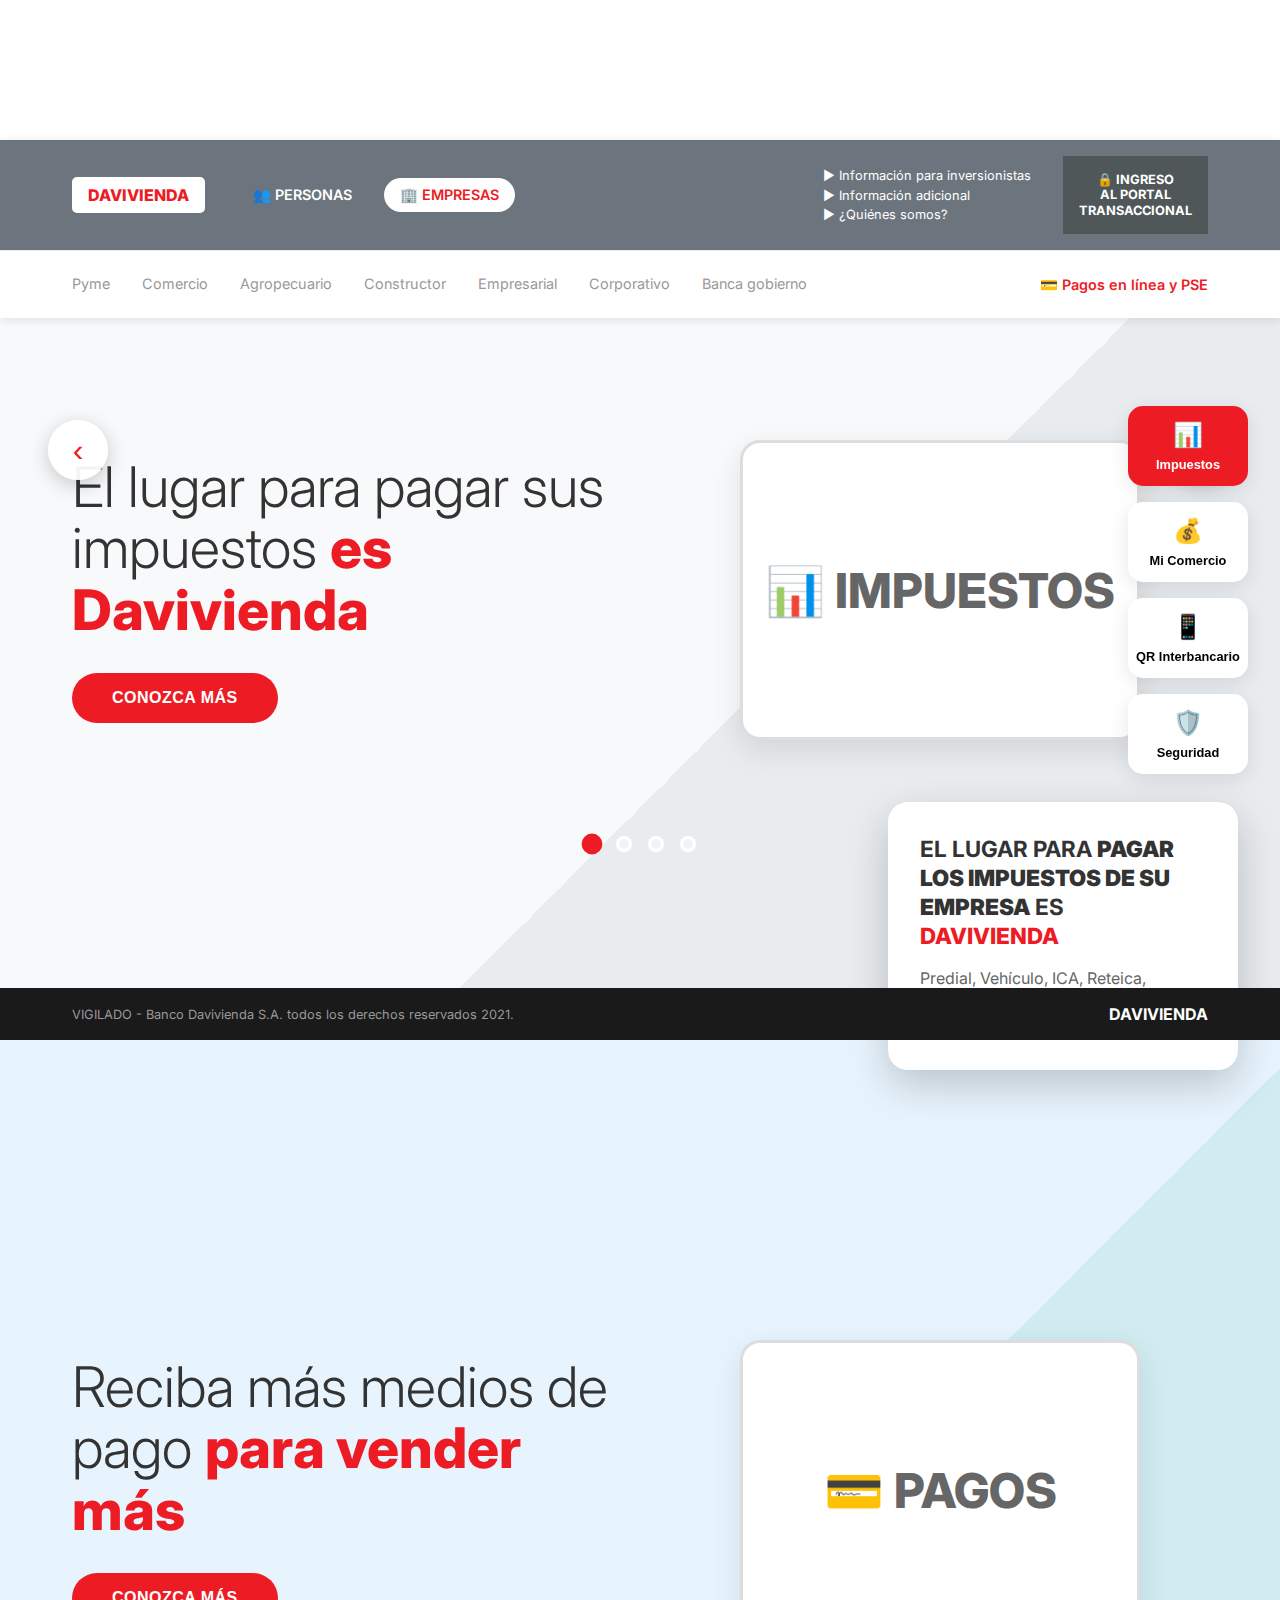
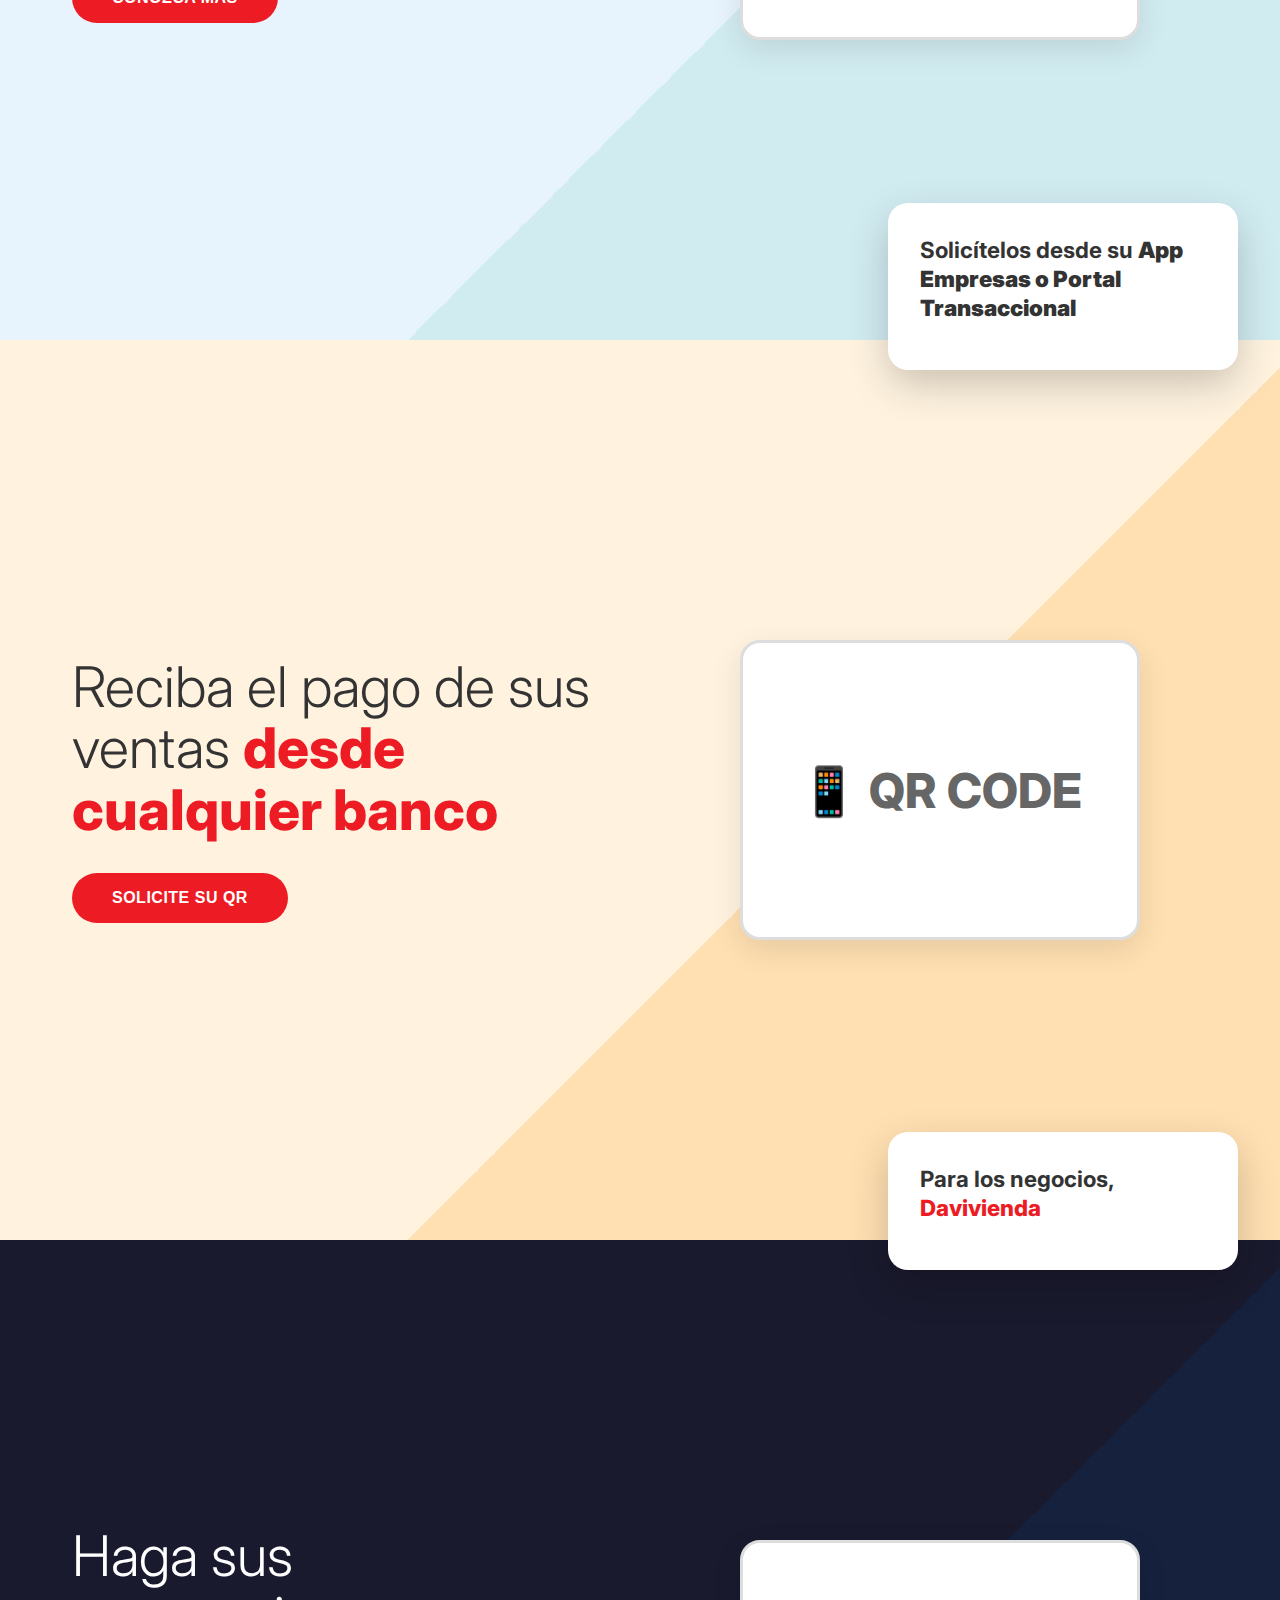
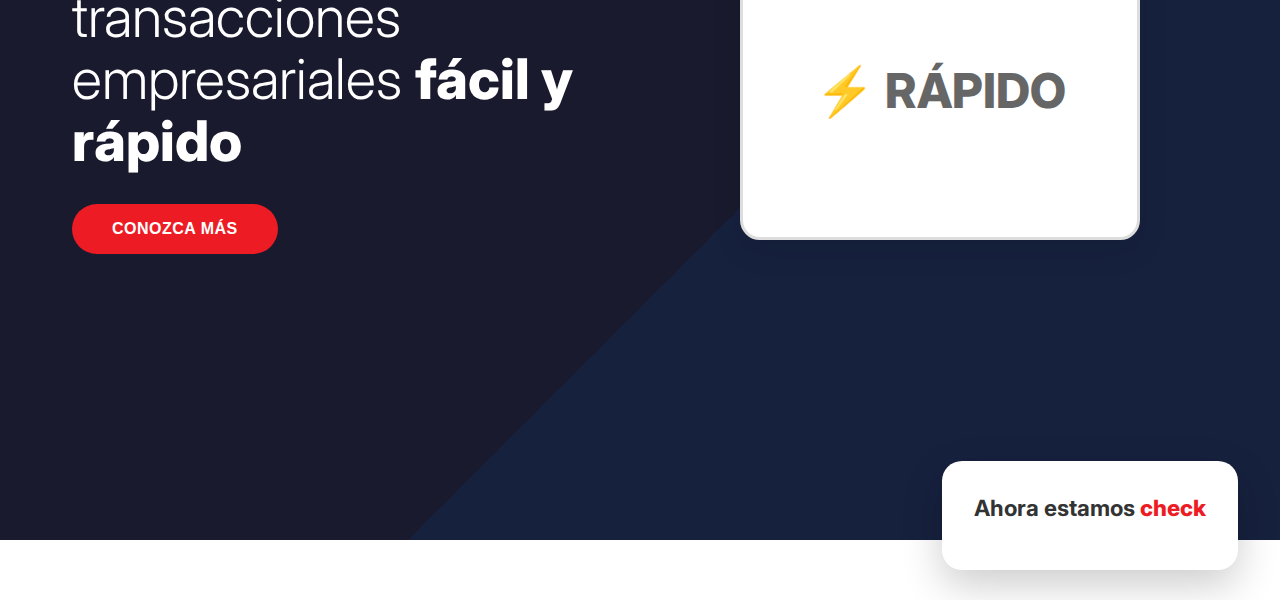
<file: paginas/empresas.html>
<!DOCTYPE html>
<html lang="es">
<head>
    <meta charset="UTF-8">
    <meta name="viewport" content="width=device-width, initial-scale=1.0">
    <title>Davivienda Empresas</title>
    <link rel="stylesheet" href="../assets/css/empresas-styles.css">
    <link href="https://fonts.googleapis.com/css2?family=Inter:wght@400;500;700;800&display=swap" rel="stylesheet">
</head>
<body>
    <!-- Header -->
    <header class="header">
        <div class="header-top">
            <div class="container">
                <div class="header-left">
                    <div class="logo">DAVIVIENDA</div>
                    <nav class="client-nav">
                        <a href="index.html" class="nav-link">👥 PERSONAS</a>
                        <a href="#" class="nav-link active">🏢 EMPRESAS</a>
                    </nav>
                </div>
                <div class="header-right">
                    <nav class="top-menu">
                        <a href="#">▶ Información para inversionistas</a>
                        <a href="#">▶ Información adicional</a>
                        <a href="#">▶ ¿Quiénes somos?</a>
                    </nav>
                    <div class="login-btn">
                        🔒 INGRESO<br>AL PORTAL<br>TRANSACCIONAL
                    </div>
                </div>
            </div>
        </div>
        <div class="header-bottom">
            <div class="container">
                <nav class="bottom-nav">
                    <!-- Pyme -->
                    <div class="nav-item-container">
                        <a href="#" class="nav-item">Pyme</a>
                        <div class="dropdown-menu">
                            <div class="dropdown-item" data-category="maneje">
                                <span class="dropdown-title">Maneje su dinero a diario</span>
                                <div class="dropdown-submenu">
                                    <span>Cuentas</span>
                                    <span>Recaudo</span>
                                    <span>Pagos</span>
                                    <span>Canales</span>
                                    <span>Edificios</span>
                                    <span>Tarjeta Prepago</span>
                                </div>
                            </div>
                            <div class="dropdown-item" data-category="globalice">
                                <span class="dropdown-title">Globalice su negocio</span>
                                <div class="dropdown-submenu">
                                    <span>Importadores</span>
                                    <span>Exportadores</span>
                                    <span>Inversión extranjera</span>
                                </div>
                            </div>
                            <div class="dropdown-item" data-category="empresa">
                                <span class="dropdown-title">Que su empresa no pare de crecer</span>
                                <div class="dropdown-submenu">
                                    <span>Capital de trabajo</span>
                                    <span>Crédito para inversión</span>
                                    <span>Leasing</span>
                                    <span>Tarjetas de crédito</span>
                                    <span>Vehículo Productivo</span>
                                    <span>Fondo Nacional de Garantías</span>
                                </div>
                            </div>
                            <div class="dropdown-item" data-category="invierta">
                                <span class="dropdown-title">Invierta de forma inteligente</span>
                                <div class="dropdown-submenu">
                                    <span>CDT</span>
                                    <span class="highlighted">Invierta de forma inteligente</span>
                                    <span class="description">Fondos administrados por Fiduciaria Davivienda S.A. Fiduciario S.A</span>
                                    <span class="description">Fondos administrados por Corredores Davivienda S.A. Comisionista de Bolsa</span>
                                </div>
                            </div>
                            <div class="dropdown-item" data-category="asegure">
                                <span class="dropdown-title">Asegure su negocio</span>
                                <div class="dropdown-submenu">
                                    <span>Seguro vida grupo negocios</span>
                                    <span>Seguro de taxis</span>
                                    <span>Seguro vehículo de carga</span>
                                    <span>Seguro Tranquilidad Pymes</span>
                                    <span>Seguro ARL</span>
                                </div>
                            </div>
                            <div class="dropdown-item" data-category="asistencias">
                                <span class="dropdown-title">Asistencias</span>
                                <div class="dropdown-submenu">
                                    <span>Asistencia Pyme</span>
                                </div>
                            </div>
                        </div>
                    </div>
                    
                    <!-- Otros elementos del menú sin submenús por ahora -->
                    <a href="#" class="nav-item">Comercio</a>
                    <a href="#" class="nav-item">Agropecuario</a>
                    <a href="#" class="nav-item">Constructor</a>
                    <a href="#" class="nav-item">Empresarial</a>
                    <a href="#" class="nav-item">Corporativo</a>
                    <a href="#" class="nav-item">Banca gobierno</a>
                </nav>
                <div class="pse-link">💳 Pagos en línea y PSE</div>
            </div>
        </div>
    </header>

    <!-- Carousel -->
    <main class="carousel-main">
        <div class="carousel-container">
            <!-- Slide 1 -->
            <div class="slide active" data-slide="0">
                <div class="slide-content">
                    <div class="slide-text">
                        <h1>El lugar para pagar sus impuestos <span class="highlight">es Davivienda</span></h1>
                        <button class="cta-btn">CONOZCA MÁS</button>
                    </div>
                    <div class="slide-visual">
                        <div class="image-placeholder">📊 IMPUESTOS</div>
                        <div class="info-box">
                            <h3>EL LUGAR PARA <strong>PAGAR LOS IMPUESTOS DE SU EMPRESA</strong> ES <span class="red">DAVIVIENDA</span></h3>
                            <p>Predial, Vehículo, ICA, Reteica, Retefuente, Carbono, Saludables, Gasolina, Declaración de Renta.</p>
                        </div>
                    </div>
                </div>
            </div>

            <!-- Slide 2 -->
            <div class="slide" data-slide="1">
                <div class="slide-content">
                    <div class="slide-text">
                        <h1>Reciba más medios de pago <span class="highlight">para vender más</span></h1>
                        <button class="cta-btn">CONOZCA MÁS</button>
                    </div>
                    <div class="slide-visual">
                        <div class="image-placeholder">💳 PAGOS</div>
                        <div class="info-box">
                            <h3>Solicítelos desde su <strong>App Empresas o Portal Transaccional</strong></h3>
                        </div>
                    </div>
                </div>
            </div>

            <!-- Slide 3 -->
            <div class="slide" data-slide="2">
                <div class="slide-content">
                    <div class="slide-text">
                        <h1>Reciba el pago de sus ventas <span class="highlight">desde cualquier banco</span></h1>
                        <button class="cta-btn">SOLICITE SU QR</button>
                    </div>
                    <div class="slide-visual">
                        <div class="image-placeholder">📱 QR CODE</div>
                        <div class="info-box">
                            <h3>Para los negocios, <span class="red">Davivienda</span></h3>
                        </div>
                    </div>
                </div>
            </div>

            <!-- Slide 4 -->
            <div class="slide" data-slide="3">
                <div class="slide-content">
                    <div class="slide-text">
                        <h1>Haga sus transacciones empresariales <span class="highlight">fácil y rápido</span></h1>
                        <button class="cta-btn">CONOZCA MÁS</button>
                    </div>
                    <div class="slide-visual">
                        <div class="image-placeholder">⚡ RÁPIDO</div>
                        <div class="info-box">
                            <h3>Ahora estamos <span class="red">check</span></h3>
                        </div>
                    </div>
                </div>
            </div>
        </div>

        <!-- Controles -->
        <button class="nav-btn prev-btn" onclick="prevSlide()">‹</button>
        <button class="nav-btn next-btn" onclick="nextSlide()">›</button>

        <!-- Indicadores -->
        <div class="indicators">
            <button class="indicator active" onclick="goToSlide(0)"></button>
            <button class="indicator" onclick="goToSlide(1)"></button>
            <button class="indicator" onclick="goToSlide(2)"></button>
            <button class="indicator" onclick="goToSlide(3)"></button>
        </div>
    </main>

    <!-- Menú Flotante -->
    <div class="floating-menu">
        <button class="menu-item active" onclick="goToSlide(0)">
            <div class="menu-icon">📊</div>
            <div class="menu-text">Impuestos</div>
        </button>
        <button class="menu-item" onclick="goToSlide(1)">
            <div class="menu-icon">💰</div>
            <div class="menu-text">Mi Comercio</div>
        </button>
        <button class="menu-item" onclick="goToSlide(2)">
            <div class="menu-icon">📱</div>
            <div class="menu-text">QR Interbancario</div>
        </button>
        <button class="menu-item" onclick="goToSlide(3)">
            <div class="menu-icon">🛡️</div>
            <div class="menu-text">Seguridad</div>
        </button>
    </div>

    <!-- Footer -->
    <footer class="footer">
        <div class="container">
            <div class="footer-left">VIGILADO - Banco Davivienda S.A. todos los derechos reservados 2021.</div>
            <div class="footer-right">DAVIVIENDA</div>
        </div>
    </footer>

    <script src="../assets/js/empresas-script.js"></script>
</body>
</html>
</file>
<file: assets/css/empresas-styles.css>
/* Reset y variables */
* {
    margin: 0;
    padding: 0;
    box-sizing: border-box;
}

:root {
    --red: #ED1C24;
    --gray: #6c757d;
    --dark-blue: #1a1a2e;
    --light-gray: #f8f9fa;
}

html {
    scroll-snap-type: y mandatory;
}

body {
    font-family: 'Inter', sans-serif;
    margin: 0;
    padding: 0;
    scroll-behavior: smooth;
}

.container {
    max-width: 1200px;
    margin: 0 auto;
    padding: 0 2rem;
}

/* Header */
.header {
    position: fixed;
    top: 0;
    left: 0;
    right: 0;
    z-index: 1000;
    background: white;
    box-shadow: 0 2px 10px rgba(0,0,0,0.1);
}

.header-top {
    background: var(--gray);
    color: white;
    padding: 1rem 0;
}

.header-top .container {
    display: flex;
    justify-content: space-between;
    align-items: center;
}

.header-left {
    display: flex;
    align-items: center;
    gap: 2rem;
}

.logo {
    background: white;
    color: var(--red);
    padding: 0.5rem 1rem;
    font-weight: 800;
    border-radius: 5px;
}

.client-nav {
    display: flex;
    gap: 1rem;
}

.nav-link {
    color: white;
    text-decoration: none;
    padding: 0.5rem 1rem;
    border-radius: 20px;
    font-size: 0.9rem;
    font-weight: 600;
    transition: all 0.3s;
}

.nav-link.active {
    background: white;
    color: var(--red);
}

.header-right {
    display: flex;
    align-items: center;
    gap: 2rem;
}

.top-menu {
    display: flex;
    flex-direction: column;
    gap: 0.3rem;
}

.top-menu a {
    color: white;
    text-decoration: none;
    font-size: 0.8rem;
}

.login-btn {
    background: #505759;
    padding: 1rem;
    text-align: center;
    font-size: 0.8rem;
    font-weight: 700;
    line-height: 1.2;
}

.header-bottom {
    background: white;
    padding: 1rem 0;
    border-top: 1px solid #eee;
}

.header-bottom .container {
    display: flex;
    justify-content: space-between;
    align-items: center;
}

.bottom-nav {
    display: flex;
    gap: 2rem;
    position: relative;
}

.nav-item-container {
    position: relative;
}

.bottom-nav .nav-item {
    color: #999;
    text-decoration: none;
    font-size: 0.9rem;
    padding: 0.5rem 0;
    border-bottom: 2px solid transparent;
    transition: all 0.3s;
    display: block;
}

.bottom-nav .nav-item:hover {
    color: var(--red);
    border-bottom-color: var(--red);
}

/* Menú desplegable */
.dropdown-menu {
    position: absolute;
    top: 100%;
    left: -50px;
    background: var(--red);
    color: white;
    padding: 0;
    border-radius: 0 0 15px 15px;
    box-shadow: 0 15px 40px rgba(0,0,0,0.3);
    opacity: 0;
    visibility: hidden;
    transform: translateY(-20px);
    transition: all 0.4s ease;
    z-index: 1000;
    width: 300px;
    display: flex;
    flex-direction: column;
}

.nav-item-container:hover .dropdown-menu {
    opacity: 1;
    visibility: visible;
    transform: translateY(0);
}

.dropdown-item {
    padding: 1rem 1.5rem;
    cursor: pointer;
    transition: all 0.3s;
    border-left: 4px solid transparent;
    position: relative;
}

.dropdown-item:hover {
    background: rgba(255,255,255,0.1);
    border-left-color: white;
}

.dropdown-title {
    color: white;
    font-size: 0.9rem;
    font-weight: 600;
    display: block;
}

.dropdown-submenu {
    position: absolute;
    left: 100%;
    top: 0;
    background: var(--red);
    padding: 1.5rem;
    min-width: 300px;
    opacity: 0;
    visibility: hidden;
    transform: translateX(-10px);
    transition: all 0.3s ease;
    border-radius: 0 15px 15px 0;
    box-shadow: 5px 0 20px rgba(0,0,0,0.2);
}

.dropdown-item:hover .dropdown-submenu {
    opacity: 1;
    visibility: visible;
    transform: translateX(0);
}

.dropdown-submenu span {
    display: block;
    color: white;
    font-size: 0.85rem;
    padding: 0.5rem 0;
    cursor: pointer;
    transition: all 0.3s;
    border-left: 3px solid transparent;
    padding-left: 0.75rem;
}

.dropdown-submenu span:hover {
    background: rgba(255,255,255,0.1);
    border-left-color: white;
}

.dropdown-submenu span.highlighted {
    background: rgba(255,255,255,0.2);
    border-left-color: white;
    font-weight: 600;
}

.dropdown-submenu span.description {
    color: rgba(255,255,255,0.8);
    font-size: 0.75rem;
    line-height: 1.3;
    padding: 0.25rem 0.75rem;
    cursor: default;
}

.dropdown-submenu span.description:hover {
    background: none;
    border-left-color: transparent;
}

.pse-link {
    color: var(--red);
    font-weight: 600;
    font-size: 0.9rem;
}

/* Carousel Principal - SCROLL VERTICAL */
.carousel-main {
    padding-top: 140px; /* Altura del header */
    padding-bottom: 60px; /* Altura del footer */
}

.carousel-container {
    /* Sin altura ni overflow hidden para permitir scroll */
}

.slide {
    position: relative; /* Cambiar de absolute a relative */
    width: 100%;
    height: 100vh; /* Cada slide ocupa toda la pantalla */
    opacity: 1; /* Siempre visible */
    background: var(--light-gray);
    scroll-snap-align: start; /* Para scroll suave entre slides */
}

.slide:nth-child(1) {
    background: linear-gradient(135deg, #f8f9fa 0%, #f8f9fa 60%, #e9ecef 60%);
}

.slide:nth-child(2) {
    background: linear-gradient(135deg, #e8f4fd 0%, #e8f4fd 60%, #d1ecf1 60%);
}

.slide:nth-child(3) {
    background: linear-gradient(135deg, #fff3e0 0%, #fff3e0 60%, #ffe0b2 60%);
}

.slide:nth-child(4) {
    background: linear-gradient(135deg, var(--dark-blue) 0%, var(--dark-blue) 60%, #16213e 60%);
}

.slide:nth-child(4) h1,
.slide:nth-child(4) .highlight {
    color: white !important;
}

.slide-content {
    height: 100%;
    display: grid;
    grid-template-columns: 1fr 1fr;
    align-items: center;
    gap: 4rem;
    max-width: 1200px;
    margin: 0 auto;
    padding: 0 2rem;
}

.slide-text h1 {
    font-size: 3.5rem;
    font-weight: 300;
    line-height: 1.1;
    margin-bottom: 2rem;
    color: #333;
}

.highlight {
    font-weight: 800;
    color: var(--red);
}

.cta-btn {
    background: var(--red);
    color: white;
    border: none;
    padding: 1rem 2.5rem;
    border-radius: 30px;
    font-weight: 700;
    font-size: 1rem;
    cursor: pointer;
    transition: all 0.3s;
    text-transform: uppercase;
    letter-spacing: 0.5px;
}

.cta-btn:hover {
    background: #c41e3a;
    transform: translateY(-2px);
    box-shadow: 0 8px 25px rgba(237, 28, 36, 0.3);
}

.slide-visual {
    position: relative;
    display: flex;
    justify-content: center;
    align-items: center;
    height: 100%;
}

.image-placeholder {
    width: 400px;
    height: 300px;
    background: white;
    border: 3px solid #ddd;
    border-radius: 20px;
    display: flex;
    align-items: center;
    justify-content: center;
    font-size: 3rem;
    font-weight: 800;
    color: #666;
    box-shadow: 0 10px 30px rgba(0,0,0,0.1);
}

.info-box {
    position: absolute;
    bottom: -30px;
    right: -30px;
    background: white;
    padding: 2rem;
    border-radius: 20px;
    box-shadow: 0 15px 40px rgba(0,0,0,0.2);
    max-width: 350px;
    z-index: 10;
}

.info-box h3 {
    font-size: 1.4rem;
    margin-bottom: 1rem;
    line-height: 1.3;
    color: #333;
}

.info-box p {
    color: #666;
    line-height: 1.5;
}

.red {
    color: var(--red);
    font-weight: 800;
}

/* Controles de Navegación */
.nav-btn {
    position: absolute;
    top: 50%;
    transform: translateY(-50%);
    width: 60px;
    height: 60px;
    background: rgba(255,255,255,0.95);
    border: none;
    border-radius: 50%;
    font-size: 2rem;
    color: var(--red);
    cursor: pointer;
    transition: all 0.3s;
    z-index: 100;
    box-shadow: 0 5px 20px rgba(0,0,0,0.2);
}

.nav-btn:hover {
    background: white;
    transform: translateY(-50%) scale(1.1);
    box-shadow: 0 8px 30px rgba(0,0,0,0.3);
}

.prev-btn {
    left: 3rem;
}

.next-btn {
    right: 3rem;
}

/* Indicadores */
.indicators {
    position: absolute;
    bottom: 3rem;
    left: 50%;
    transform: translateX(-50%);
    display: flex;
    gap: 1rem;
    z-index: 100;
}

.indicator {
    width: 16px;
    height: 16px;
    border-radius: 50%;
    border: 3px solid white;
    background: rgba(255,255,255,0.4);
    cursor: pointer;
    transition: all 0.3s;
}

.indicator.active,
.indicator:hover {
    background: var(--red);
    border-color: var(--red);
    transform: scale(1.3);
}

/* Menú Flotante */
.floating-menu {
    position: fixed;
    right: 2rem;
    top: 50%;
    transform: translateY(-50%);
    z-index: 1001;
    display: flex;
    flex-direction: column;
    gap: 1rem;
}

.menu-item {
    width: 120px;
    height: 80px;
    background: white;
    border: 3px solid transparent;
    border-radius: 15px;
    cursor: pointer;
    transition: all 0.3s;
    display: flex;
    flex-direction: column;
    align-items: center;
    justify-content: center;
    gap: 0.5rem;
    box-shadow: 0 5px 20px rgba(0,0,0,0.1);
}

.menu-item:hover {
    border-color: var(--red);
    transform: translateX(-10px);
    box-shadow: 0 8px 30px rgba(237, 28, 36, 0.2);
}

.menu-item.active {
    background: var(--red);
    color: white;
    border-color: var(--red);
}

.menu-icon {
    font-size: 1.5rem;
}

.menu-text {
    font-size: 0.8rem;
    font-weight: 600;
    text-align: center;
}

/* Footer */
.footer {
    position: fixed;
    bottom: 0;
    left: 0;
    right: 0;
    background: #1a1a1a;
    color: #999;
    padding: 1rem 0;
    z-index: 1000;
}

.footer .container {
    display: flex;
    justify-content: space-between;
    align-items: center;
}

.footer-left {
    font-size: 0.8rem;
}

.footer-right {
    color: white;
    font-weight: 700;
}

/* Responsive */
@media (max-width: 768px) {
    .header {
        display: none;
    }
    
    .carousel-main {
        padding-top: 0;
    }
    
    .slide-content {
        grid-template-columns: 1fr;
        padding: 2rem 1rem;
        text-align: center;
    }
    
    .slide-text h1 {
        font-size: 2.5rem;
    }
    
    .nav-btn {
        display: none;
    }
    
    .floating-menu {
        display: none;
    }
    
    .info-box {
        position: static;
        margin-top: 2rem;
    }
}
</file>
